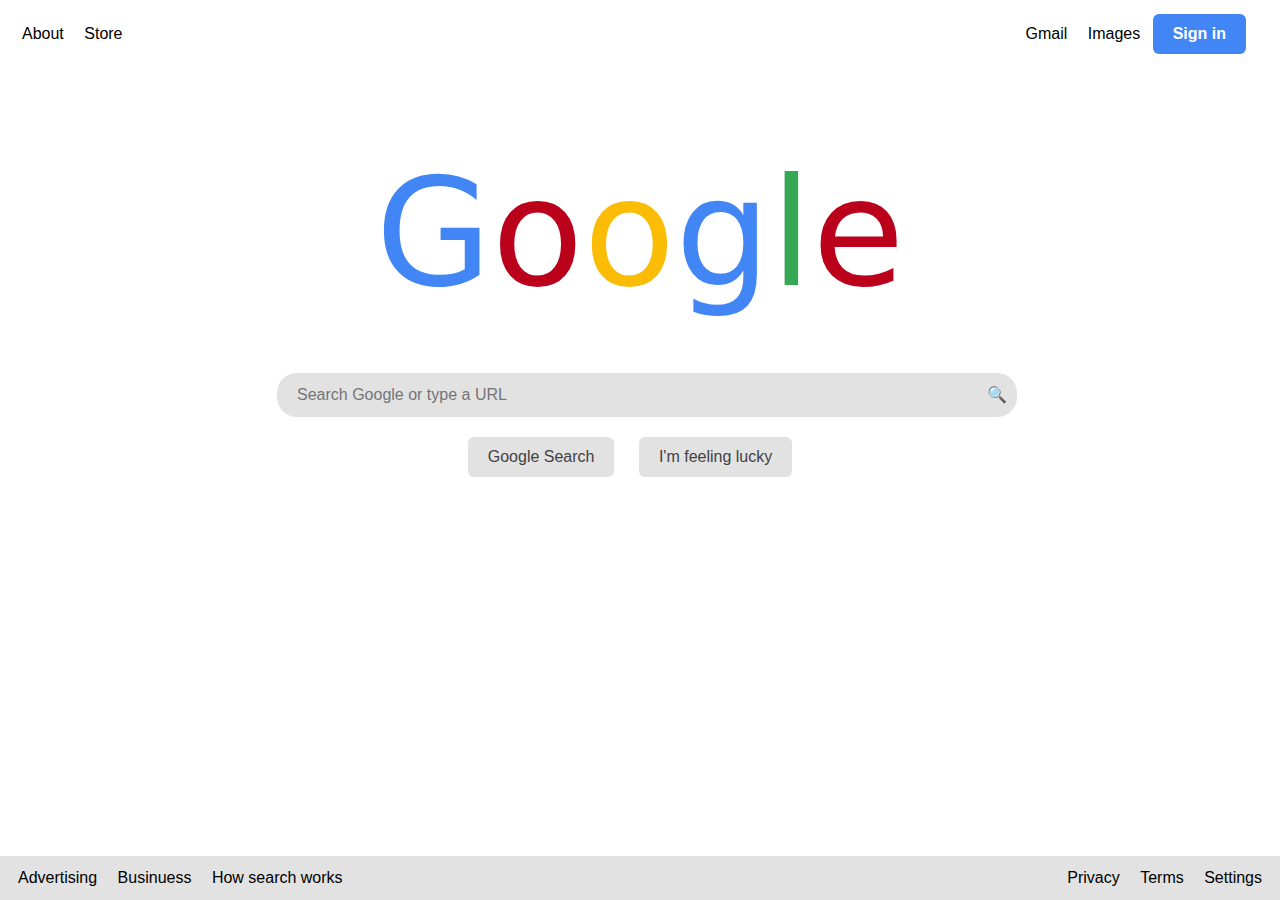
<file: Index.html>
<!DOCTYPE html>
<html lang="en">
    <head>
        <link rel="stylesheet" href="styles.css">
        <link rel="stylesheet" href="https://cdn.jsdelivr.net/npm/bootstrap@4.3.1/dist/css/bootstrap.min.css" integrity="sha384-ggOyR0iXCbMQv3Xipma34MD+dH/1fQ784/j6cY/iJTQUOhcWr7x9JvoRxT2MZw1T" crossorigin="anonymous">
        <meta name="viewport" content="width=device-width, initial-scale=1.0">
        <title>Search</title>
    </head>
    <body>
        <div class="Nav NavSm">
            <div class="pt-2">
                <a class="Spread strip" href="https://about.google/?fg=1&utm_source=google-AU&utm_medium=referral&utm_campaign=hp-header">About</a>
                <a class="Spread strip" href="https://store.google.com/AU?utm_source=hp_header&utm_medium=google_ooo&utm_campaign=GS100042&hl=en-AU&pli=1">Store</a>
            </div>
            <div style="float:right;">
                <a class="Spread strip" href="https://mail.google.com">Gmail</a>
                <a class="Spread strip" href="https://www.google.com.au/imghp?hl=en&authuser=0&ogbl">Images</a>
                <button class="Spread but">Sign in</button>
            </div>
        </div>
        <div>
            <h1 class="big smol"><span style="color:#4285F4">G</span><span style="color:#BB001B">o</span><span style="color:#FBBC05">o</span><span style="color:#4285F4">g</span><span style="color:#34A853">l</span><span style="color:#BB001B">e</span></h1>
        </div>
        <div>
            <form class="search" action="https://www.google.com/search">
                <div class="tmp">
                    <input class="bar" type="text" name="q" placeholder="Search Google or type a URL">
                    <button class="icon">🔍</button>
                </div>
                <div class="sub">
                    <button class="SubBut" type="submit">Google Search</button>
                    <button class="SubBut" type="submit"  name="btnI" value="1">I'm feeling lucky</button>
                </div>
            </form>
        </div>
    </body>
    <footer class="foot">
        <div class="FotSm Fot">
            <div>
                <a href="https://ads.google.com/intl/en_au/home/?subid=ww-ww-et-g-awa-a-g_hpafoot1_1!o2&utm_source=google.com&utm_medium=referral&utm_campaign=google_hpafooter&fg=1" class="Spread strip">Advertising</a>
                <a href="https://www.google.com/services/?subid=ww-ww-et-g-awa-a-g_hpbfoot1_1!o2&utm_source=google.com&utm_medium=referral&utm_campaign=google_hpbfooter&fg=1#?modal_active=none" class="Spread strip">Businuess</a>
                <a href="https://www.google.com/search/howsearchworks/?fg=1" class="Spread strip">How search works</a>
            </div>
            <div class="right">
                <a href="https://policies.google.com/privacy?hl=en-AU&fg=1" class="Spread strip">Privacy</a>
                <a href="https://policies.google.com/terms?hl=en-AU&fg=1" class="Spread strip">Terms</a>
                <a href="https://support.google.com/accounts/answer/3118621?hl=en" class="Spread strip">Settings</a>
            </div>
        </div>
    </footer>
</html>
</file>
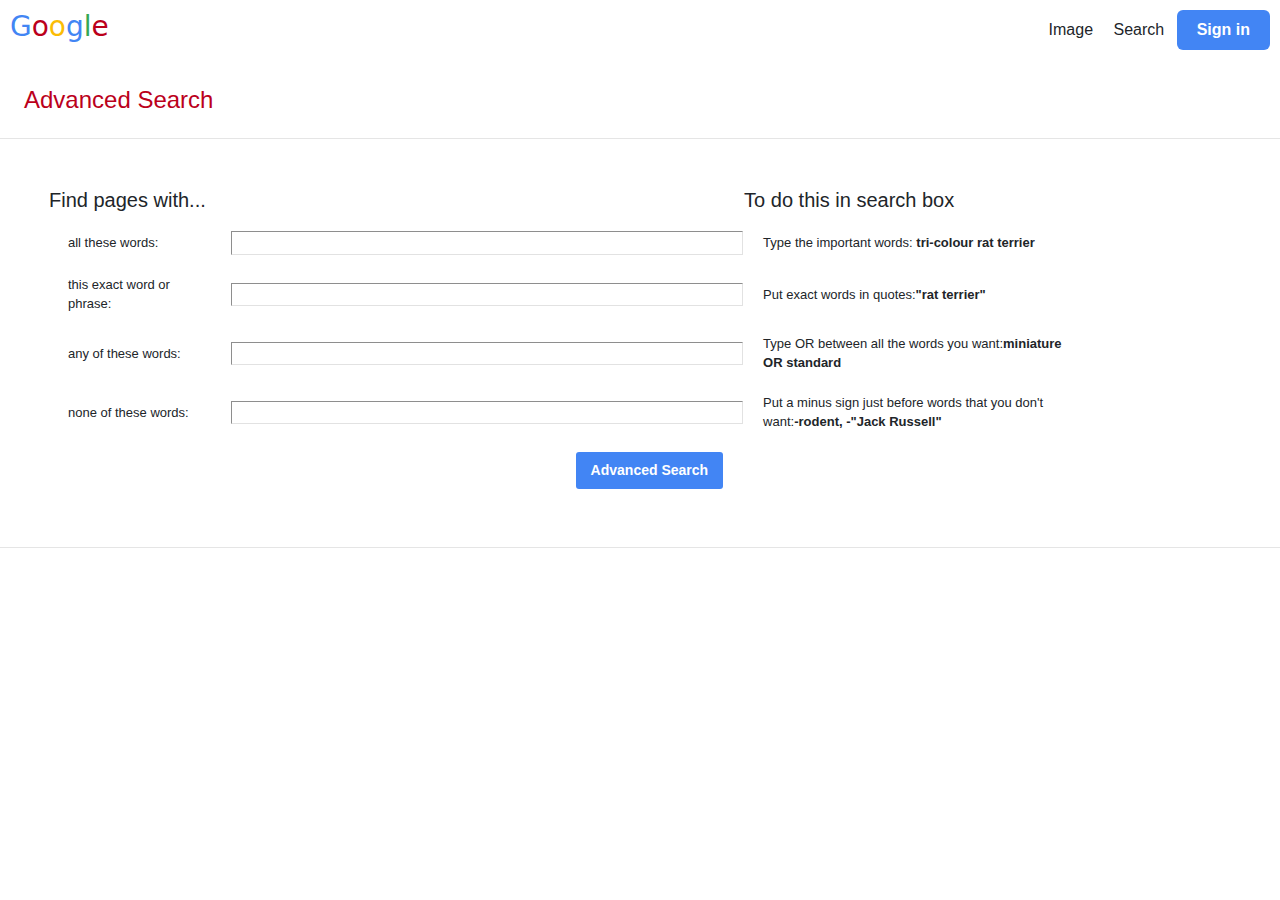
<file: advanced.html>
<!DOCTYPE html>
<html lang="en">
    <head>
        <link rel="stylesheet" href="adv.css">
        <link rel="stylesheet" href="styles.css">
        <link rel="stylesheet" href="https://cdn.jsdelivr.net/npm/bootstrap@4.3.1/dist/css/bootstrap.min.css" integrity="sha384-ggOyR0iXCbMQv3Xipma34MD+dH/1fQ784/j6cY/iJTQUOhcWr7x9JvoRxT2MZw1T" crossorigin="anonymous">
        <meta name="viewport" content="width=device-width, initial-scale=1.0">
        <title>Search</title>
    </head>
    <body>
        <div>
            <div class="nav">
                <div>
                    <h3 class="logo"><span style="color:#4285F4">G</span><span style="color:#BB001B">o</span><span style="color:#FBBC05">o</span><span style="color:#4285F4">g</span><span style="color:#34A853">l</span><span style="color:#BB001B">e</span></h3>
                </div>
                <div class="navRight">
                    <a class="p-2">Image</a>
                    <a class="p-2">Search</a>
                    <button class="m-0 but">Sign in</button>
                </div>
            </div>
            <h4 class="color-danger m-4" style="color:#BB001B">Advanced Search</h4>
            <hr>
            <table class="m-5">
                <form action="https://www.google.com/search">
                <thead>
                    <tr>
                    <th><h5>Find pages with...</h5></th>
                    <th></th>
                    <th class="back"><h5>To do this in search box</h5></th>
                    </tr>
                </thead>
                <tbody>
                    <tr>
                        <td>all these words:</td>
                        <td><input type="text" name="as_q"></td>
                        <td class="dis">Type the important words: <span style="font-weight:bolder">tri-colour rat terrier</span></td>
                    </tr>
                    <tr>
                        <td>this exact word or phrase:</td>
                        <td><input type="text" name="as_epq"></td>
                        <td class="dis">Put exact words in quotes:<span style="font-weight:bolder">"rat terrier"</span></td>
                    </tr>
                    <tr>
                        <td>any of these words:</td>
                        <td><input type="text" name="as_oq"></td>
                        <td class="dis">Type OR between all the words you want:<span style="font-weight:bolder">miniature OR standard</span></td>
                    </tr>
                    <tr>
                        <td>none of these words:</td>
                        <td><input type="text" name="as_eq"></td>
                        <td class="dis">Put a minus sign just before words that you don't want:<span style="font-weight:bolder">-rodent, -"Jack Russell"</span></td>
                    </tr>
                    <tr>
                        <td></td>
                        <td style="float:right"><button class="advance" type="submit">Advanced Search</button></td>
                    </tr>
                </tbody>
            </table>
        </form>
        <hr>
        </div>
    </body>
</html>
</file>
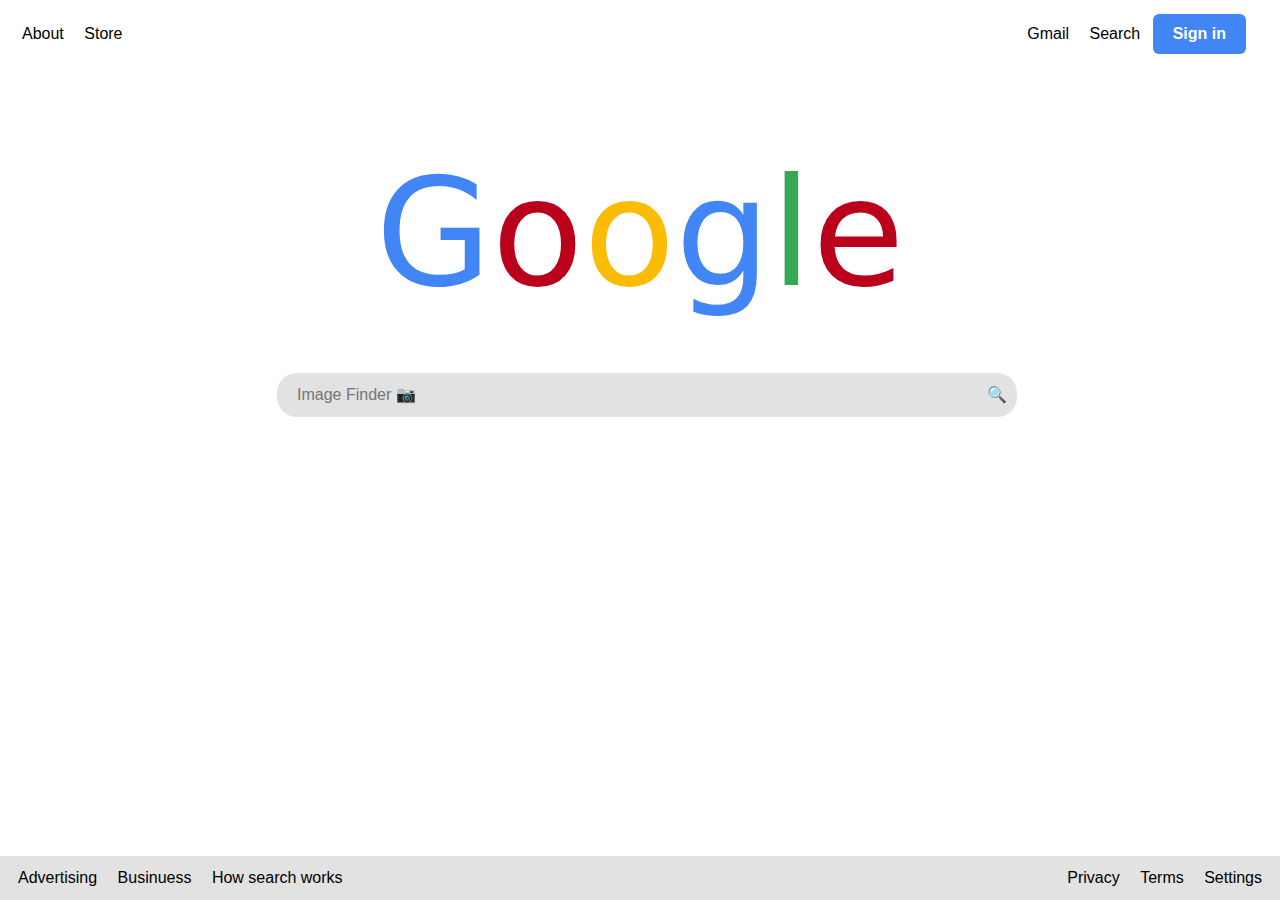
<file: images.html>
<!DOCTYPE html>
<html lang="en">
    <head>
        <link rel="stylesheet" href="styles.css">
        <link rel="stylesheet" href="https://cdn.jsdelivr.net/npm/bootstrap@4.3.1/dist/css/bootstrap.min.css" integrity="sha384-ggOyR0iXCbMQv3Xipma34MD+dH/1fQ784/j6cY/iJTQUOhcWr7x9JvoRxT2MZw1T" crossorigin="anonymous">
        <meta name="viewport" content="width=device-width, initial-scale=1.0">
        <meta charset="UTF-8">
        <title>Search</title>
    </head>
    <body>
        <div class="Nav NavSm">
            <div class="pt-2">
                <a class="Spread strip" href="https://about.google/?fg=1&utm_source=google-AU&utm_medium=referral&utm_campaign=hp-header">About</a>
                <a class="Spread strip" href="https://store.google.com/AU?utm_source=hp_header&utm_medium=google_ooo&utm_campaign=GS100042&hl=en-AU&pli=1">Store</a>
            </div>
            <div style="float:right;">
                <a class="Spread strip" href="https://mail.google.com">Gmail</a>
                <a class="Spread strip" href="https://www.google.com/search">Search</a>
                <button class="Spread but">Sign in</button>
            </div>
        </div>
        <div>
            <h1 class="big smol"><span style="color:#4285F4">G</span><span style="color:#BB001B">o</span><span style="color:#FBBC05">o</span><span style="color:#4285F4">g</span><span style="color:#34A853">l</span><span style="color:#BB001B">e</span></h1>
        </div>
        <div>
            <form class="search" action="http://images.google.com/images">
                <div class="tmp">
                    <input class="bar" type="text" name="q" placeholder="Image Finder 📷">
                    <button type="submit" class="icon">🔍</button>
                </div>
            </form>
        </div>
    </body>
    <footer class="foot">
        <div class="FotSm Fot">
            <div>
                <a href="https://ads.google.com/intl/en_au/home/?subid=ww-ww-et-g-awa-a-g_hpafoot1_1!o2&utm_source=google.com&utm_medium=referral&utm_campaign=google_hpafooter&fg=1" class="Spread strip">Advertising</a>
                <a href="https://www.google.com/services/?subid=ww-ww-et-g-awa-a-g_hpbfoot1_1!o2&utm_source=google.com&utm_medium=referral&utm_campaign=google_hpbfooter&fg=1#?modal_active=none" class="Spread strip">Businuess</a>
                <a href="https://www.google.com/search/howsearchworks/?fg=1" class="Spread strip">How search works</a>
            </div>
            <div class="right">
                <a href="https://policies.google.com/privacy?hl=en-AU&fg=1" class="Spread strip">Privacy</a>
                <a href="https://policies.google.com/terms?hl=en-AU&fg=1" class="Spread strip">Terms</a>
                <a href="https://support.google.com/accounts/answer/3118621?hl=en" class="Spread strip">Settings</a>
            </div>
        </div>
    </footer>
</html>
</file>
<file: styles.css>
body{
    font-family: sans-serif;
}
.Spread{
    padding-right: 8px;
    padding-left: 8px;
}
.but{
    background-color:#4285f4;
    color:white;
    padding-top: 8px;
    padding-bottom: 8px;
    padding-left:20px;
    padding-right:20px;
    border-radius: 6px;
    font-weight: bolder;
    border:0;
    margin-right: 20px;
}
.strip{
    text-decoration:none;
    color:black;
}
@media only screen and (min-width: 700px) {
    .big{
        padding-top:75px;
        font-size: 150px;
        font-family:system-ui, -apple-system, BlinkMacSystemFont, 'Segoe UI', Roboto, Oxygen, Ubuntu, Cantarell, 'Open Sans', 'Helvetica Neue', sans-serif;
        column-count: 1;
        text-align: center;
    }
    .Nav{
        column-count: 2;
        margin: 14px;
    }
    .Fot{
        column-count: 2;
        white-space: nowrap;
    }
    .right{
        float:right;
    }
}
@media only screen and (max-width: 699px) {
    .smol{
        font-size: 75px;
        font-family:system-ui, -apple-system, BlinkMacSystemFont, 'Segoe UI', Roboto, Oxygen, Ubuntu, Cantarell, 'Open Sans', 'Helvetica Neue', sans-serif;
        column-count: 1;
        text-align: center;
        padding-top: 75px;
    }
    .NavSm{
        margin: 14px;
        column-count: 2;
        white-space: nowrap;

    }
    .FotSm{
        column-count: 2;
        flex-wrap: wrap;
        display:flex;
        justify-content: space-between;
        text-align: center;
        display: inline;
    }
}
.search{
    text-align: center;
    margin-top: 50px;
    position: relative;
}
.bar{
    width: 700px;
    max-width: 80%;
    border-radius: 20px;
    border-top-right-radius: 0px;
    border-bottom-right-radius: 0px;
    padding: 10px;
    background-color:#e2e2e2;
    border-width: 0px;
    outline: none;
    position: relative;
    padding-left: 20px;
}
.foot{
    position:fixed;
    bottom:0;
    background-color:#e2e2e2;
    width:100%;
    padding:10px;
}
.sub{
    margin: 20px;
}
.SubBut{
    background-color:#e2e2e2;
    padding-top: 8px;
    padding-bottom: 8px;
    padding-left:20px;
    padding-right:20px;
    border-radius:6px;
    color:rgb(66, 65, 65);
    border:0;
    margin-right: 20px;
}
.icon{
    position: absolute;
    margin: 0;
    background-color:#e2e2e2;
    border-radius: 20px;
    border-bottom-left-radius: 0px;
    border-top-left-radius: 0px;
    padding-bottom: 0px;
    text-align: center;
    padding: 10px;
    outline: 0;
    border-width: 0;
}
.tmp{
    margin-right: 26px;
    margin-left: auto;
}
</file>
<file: adv.css>
body{
    font-family: sans-serif;
    max-width: 100%;
}
.nav{
    column-count: 2;
    display: flex;
    justify-content: space-between;
}
.logo{
    font-family:system-ui, -apple-system, BlinkMacSystemFont, 'Segoe UI', Roboto, Oxygen, Ubuntu, Cantarell, 'Open Sans', 'Helvetica Neue', sans-serif;
    padding: 10px;
}
.navRight{
    float: right;
    padding: 10px;
}
table{
    max-width: 80%;
    border:10px;
    text-align: left;
    border-spacing: 50px 0;
    
}
thead{
    white-space: nowrap;
}
table tbody{
    font-size: 13px;
}
td {
    padding: 10px 0;
    padding-left: 20px;
  }
@media only screen and (max-width: 1000px) {
    .dis{
        display: none;
        font-size: x-small;
    }
    .back{
        display: none;
        font-weight: lighter;
    }
}
input{
    border-width: 1px;
    border-color: #e2e2e2;
    width: 40vw;
    margin: 10px;
}
.advance{
    background-color:#4285f4;
    color:white;
    padding-top: 8px;
    padding-bottom: 8px;
    padding-left:15px;
    padding-right:15px;
    border-radius: 3px;
    font-weight: bolder;
    font-size: 14px;
    border:0;
    margin-right: 20px;
}
</file>
